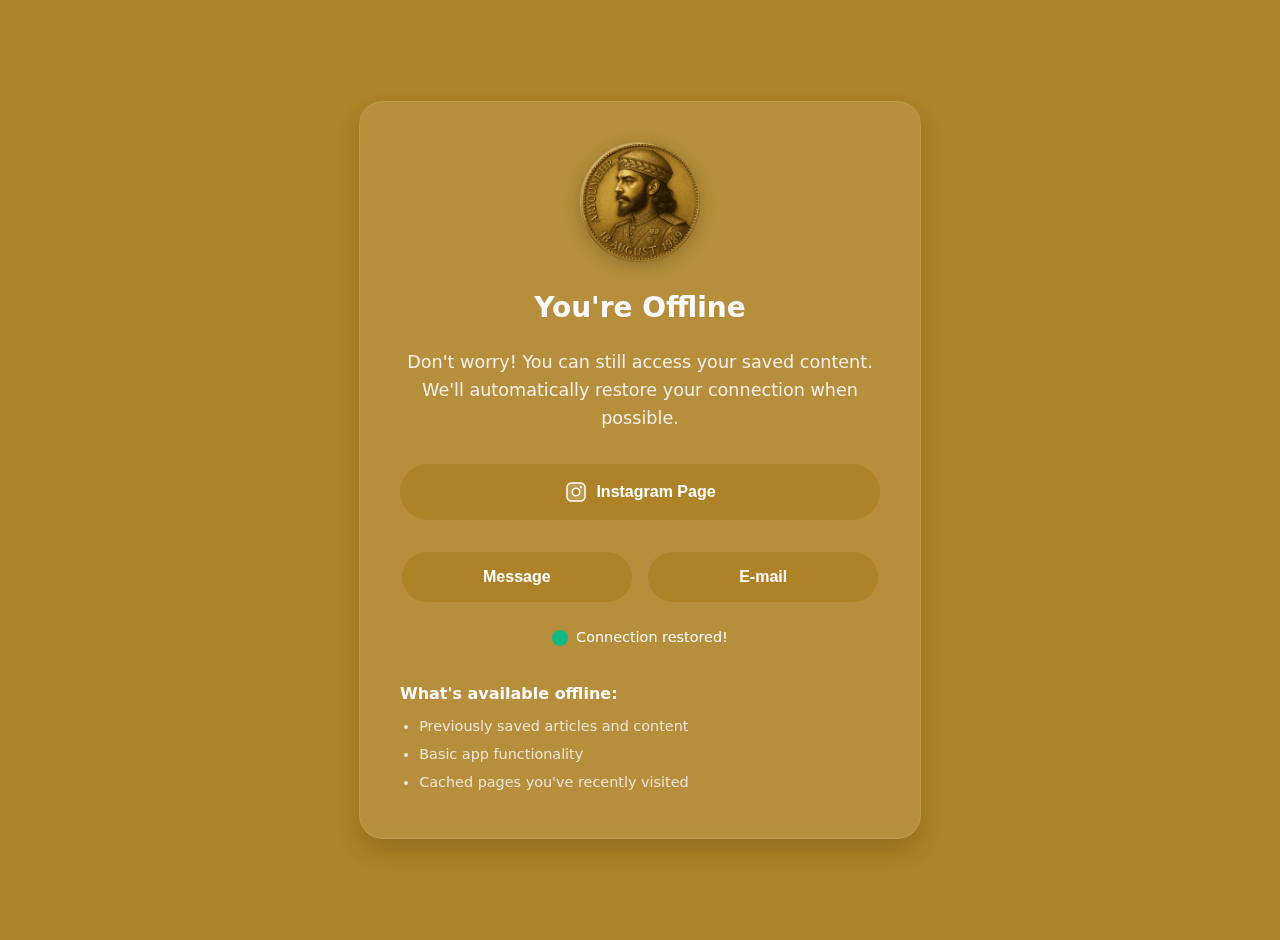
<file: offline.html>
<!DOCTYPE html>
<html lang="en">
<head>
    <meta charset="UTF-8">
    <meta name="viewport" content="width=device-width, initial-scale=1.0">
    <meta name="robots" content="noindex, nofollow">
    <title>Offline Mode - Aryoumehr</title>
    <meta name="description" content="You're currently offline. Access your saved content or wait for connection restoration.">

    <!-- Link to Manifest -->
    <link rel="manifest" href="/manifest.json">

    <!-- Favicon Icons (for various screen sizes) -->
    <link rel="icon" sizes="16x16" href="assets/pwa/icons/icon-16x16.png">
    <link rel="icon" sizes="32x32" href="assets/pwa/icons/icon-32x32.png">
    <link rel="icon" sizes="48x48" href="assets/pwa/icons/icon-48x48.png">
    <link rel="icon" sizes="64x64" href="assets/pwa/icons/icon-64x64.png">

    <style>
        :root {
          --primary-color: #ae8226;
          --secondary-color: #ae8226;
          --accent-color: #ae8226;
          --text-color: #f8fafc;
          --card-bg: rgba(255, 255, 255, 0.1);
        }
        
        body {
            font-family: 'Segoe UI', system-ui, -apple-system, sans-serif;
            background: linear-gradient(135deg, var(--primary-color), var(--secondary-color));
            color: var(--text-color);
            height: 100vh;
            margin: 0;
            display: flex;
            justify-content: center;
            align-items: center;
            text-align: center;
            padding: 20px;
            line-height: 1.6;
        }

        .offline-container {
            background: var(--card-bg);
            backdrop-filter: blur(12px);
            -webkit-backdrop-filter: blur(12px);
            border-radius: 24px;
            padding: 2.5rem;
            max-width: 480px;
            width: 100%;
            box-shadow: 0 12px 24px rgba(0, 0, 0, 0.15);
            border: 1px solid rgba(255, 255, 255, 0.1);
            animation: fadeIn 0.5s ease-out;
            max-height: 80vh;
            overflow-y: auto;
        }

        @keyframes fadeIn {
            from { opacity: 0; transform: translateY(20px); }
            to { opacity: 1; transform: translateY(0); }
        }

        .logo {
            width: 120px;
            height: 120px;
            margin: 0 auto 1.5rem;
            display: block;
            filter: drop-shadow(0 4px 8px rgba(0, 0, 0, 0.2));
        }

        h1 {
            font-size: 1.75rem;
            margin-bottom: 1rem;
            font-weight: 600;
        }

        p {
            font-size: 1.1rem;
            opacity: 0.9;
            margin-bottom: 2rem;
        }

        .button-group {
            display: flex;
            flex-direction: column;
            gap: 1rem;
        }

        .button-horizontal {
            display: flex;
            gap: 1rem;
            justify-content: center;
            margin-top: 2rem;
        }

        .btn {
            padding: 1rem 2rem;
            border-radius: 50px;
            border: none;
            font-weight: 600;
            cursor: pointer;
            transition: all 0.3s cubic-bezier(0.25, 0.8, 0.25, 1);
            font-size: 1rem;
            display: flex;
            align-items: center;
            justify-content: center;
            gap: 0.5rem;
            width: 100%;
        }

        .btn-primary {
            background: var(--accent-color);
            color: white;
        }

        .btn-secondary {
            background: transparent;
            color: var(--text-color);
            border: 2px solid rgba(255, 255, 255, 0.3);
        }

        .btn:hover {
            transform: translateY(-2px);
            box-shadow: 0 8px 16px rgba(0, 0, 0, 0.2);
        }

        .btn-primary:hover {
            background: #7c530b;
        }

        .btn-secondary:hover {
            background: rgba(255, 255, 255, 0.1);
        }

        #connection-status {
            margin-top: 1.5rem;
            font-size: 0.9rem;
            display: flex;
            align-items: center;
            justify-content: center;
            gap: 0.5rem;
        }

        .status-icon {
            width: 16px;
            height: 16px;
            border-radius: 50%;
            background: #ef4444;
            animation: pulse 2s infinite;
        }

        @keyframes pulse {
            0% { opacity: 0.6; }
            50% { opacity: 1; }
            100% { opacity: 0.6; }
        }

        .online .status-icon {
            background: #10b981;
            animation: none;
        }

        #retry-btn {
            display: none;
        }

        .offline-features {
            margin-top: 2rem;
            text-align: left;
            font-size: 0.9rem;
        }

        .offline-features h3 {
            margin-bottom: 0.5rem;
            font-size: 1rem;
        }

        .offline-features ul {
            padding-left: 1.2rem;
            margin: 0;
            opacity: 0.8;
        }

        .offline-features li {
            margin-bottom: 0.3rem;
        }
    </style>
</head>
<body>
    <div class="offline-container">
        <img src="/favicon.ico" alt="Aryoumehr" class="logo">
        <h1>You're Offline</h1>
        <p>Don't worry! You can still access your saved content. We'll automatically restore your connection when possible.</p>
        
        <div class="button-group">
            <button class="btn btn-primary" onclick="window.open('https://instagram.com/aryoumehr', '_self')">
    <!-- Instagram SVG Icon -->
    <svg xmlns="http://www.w3.org/2000/svg" width="24" height="24" viewBox="0 0 256 256">
        <g fill="currentColor">
            <path d="M176 32H80a48 48 0 0 0-48 48v96a48 48 0 0 0 48 48h96a48 48 0 0 0 48-48V80a48 48 0 0 0-48-48m-48 136a40 40 0 1 1 40-40a40 40 0 0 1-40 40" opacity="0.2"/>
            <path d="M176 24H80a56.06 56.06 0 0 0-56 56v96a56.06 56.06 0 0 0 56 56h96a56.06 56.06 0 0 0 56-56V80a56.06 56.06 0 0 0-56-56m40 152a40 40 0 0 1-40 40H80a40 40 0 0 1-40-40V80a40 40 0 0 1 40-40h96a40 40 0 0 1 40 40Zm-88-96a48 48 0 1 0 48 48a48.05 48.05 0 0 0-48-48m0 80a32 32 0 1 1 32-32a32 32 0 0 1-32 32m64-84a12 12 0 1 1-12-12a12 12 0 0 1 12 12"/>
        </g>
    </svg>
    Instagram Page
</button>


            <button class="btn btn-secondary" id="retry-btn">
                <svg width="18" height="18" viewBox="0 0 24 24" fill="none" stroke="currentColor" stroke-width="2">
                    <path d="M23 4v6h-6"></path>
                    <path d="M1 20v-6h6"></path>
                    <path d="M3.51 9a9 9 0 0 1 14.85-3.36L23 10M1 14l4.64 4.36A9 9 0 0 0 20.49 15"></path>
                </svg>
                Retry Connection
            </button>
        </div>

        <div class="button-horizontal">
            <a href="sms:+989306901298" style="text-decoration: none; width: 48%;">
                <button class="btn btn-primary">
                    Message
                </button>
            </a>
            <a href="mailto:aryoumehr@gmail.com" style="text-decoration: none; width: 48%;">
                <button class="btn btn-primary">
                    E-mail
                </button>
            </a>
        </div>

        <div id="connection-status">
            <span class="status-icon"></span>
            <span>No internet connection detected</span>
        </div>

        <div class="offline-features">
            <h3>What's available offline:</h3>
            <ul>
                <li>Previously saved articles and content</li>
                <li>Basic app functionality</li>
                <li>Cached pages you've recently visited</li>
            </ul>
        </div>
    </div>

    <script>
        // Enhanced Connection Monitoring
        function updateConnectionStatus() {
            const statusEl = document.getElementById('connection-status');
            const statusText = statusEl.querySelector('span:last-child');
            const statusIcon = statusEl.querySelector('.status-icon');
            const retryBtn = document.getElementById('retry-btn');
            
            if (navigator.onLine) {
                statusEl.classList.add('online');
                statusText.textContent = 'Connection restored!';
                statusIcon.style.background = '#10b981';
                retryBtn.style.display = 'none';
            } else {
                statusEl.classList.remove('online');
                statusText.textContent = 'No internet connection detected';
                statusIcon.style.background = '#ef4444';
                retryBtn.style.display = 'flex';
            }
        }

        // Initial check
        updateConnectionStatus();
        
        // Event listeners for connection changes
        window.addEventListener('online', updateConnectionStatus);
        window.addEventListener('offline', updateConnectionStatus);
        
        // Retry button functionality
        document.getElementById('retry-btn').addEventListener('click', () => {
            const statusEl = document.getElementById('connection-status');
            const statusText = statusEl.querySelector('span:last-child');
            
            statusText.textContent = 'Checking connection...';
            
            fetch('/?connection-test=1', {
                method: 'HEAD',
                cache: 'no-store'
            }).catch(() => {}).finally(() => {
                setTimeout(updateConnectionStatus, 1000);
            });
        });

       // PWA installation prompt
        let deferredPrompt;
        const installButton = document.createElement('button');
        installButton.className = 'btn btn-secondary';
        installButton.innerHTML = `
            <svg width="18" height="18" viewBox="0 0 24 24" fill="none" stroke="currentColor" stroke-width="2">
                <path d="M12 19v-7m0 0V5m0 7H5m7 0h7"></path>
            </svg>
            Install App
        `;
        installButton.style.display = 'none';
        installButton.addEventListener('click', installPWA);
        document.querySelector('.button-group').appendChild(installButton);

        window.addEventListener('beforeinstallprompt', (e) => {
            e.preventDefault();
            deferredPrompt = e;
            installButton.style.display = 'flex';
            
            setTimeout(() => {
                if (installButton.style.display !== 'none') {
                    installButton.style.display = 'none';
                }
            }, 30000);
        });

        function installPWA() {
            if (deferredPrompt) {
                deferredPrompt.prompt();
                deferredPrompt.userChoice.then((choiceResult) => {
                    if (choiceResult.outcome === 'accepted') {
                        console.log('User accepted the install prompt');
                    } else {
                        console.log('User dismissed the install prompt');
                    }
                    deferredPrompt = null;
                    installButton.style.display = 'none';
                });
            }
        }

        // Service Worker registration
        if ('serviceWorker' in navigator) {
            window.addEventListener('load', () => {
                navigator.serviceWorker.register('/service-worker.js')
                    .then(registration => {
                        console.log('ServiceWorker registration successful');
                    })
                    .catch(err => {
                        console.log('ServiceWorker registration failed: ', err);
                    });
            });
        }
    </script>
</body>
</html>
</file>
